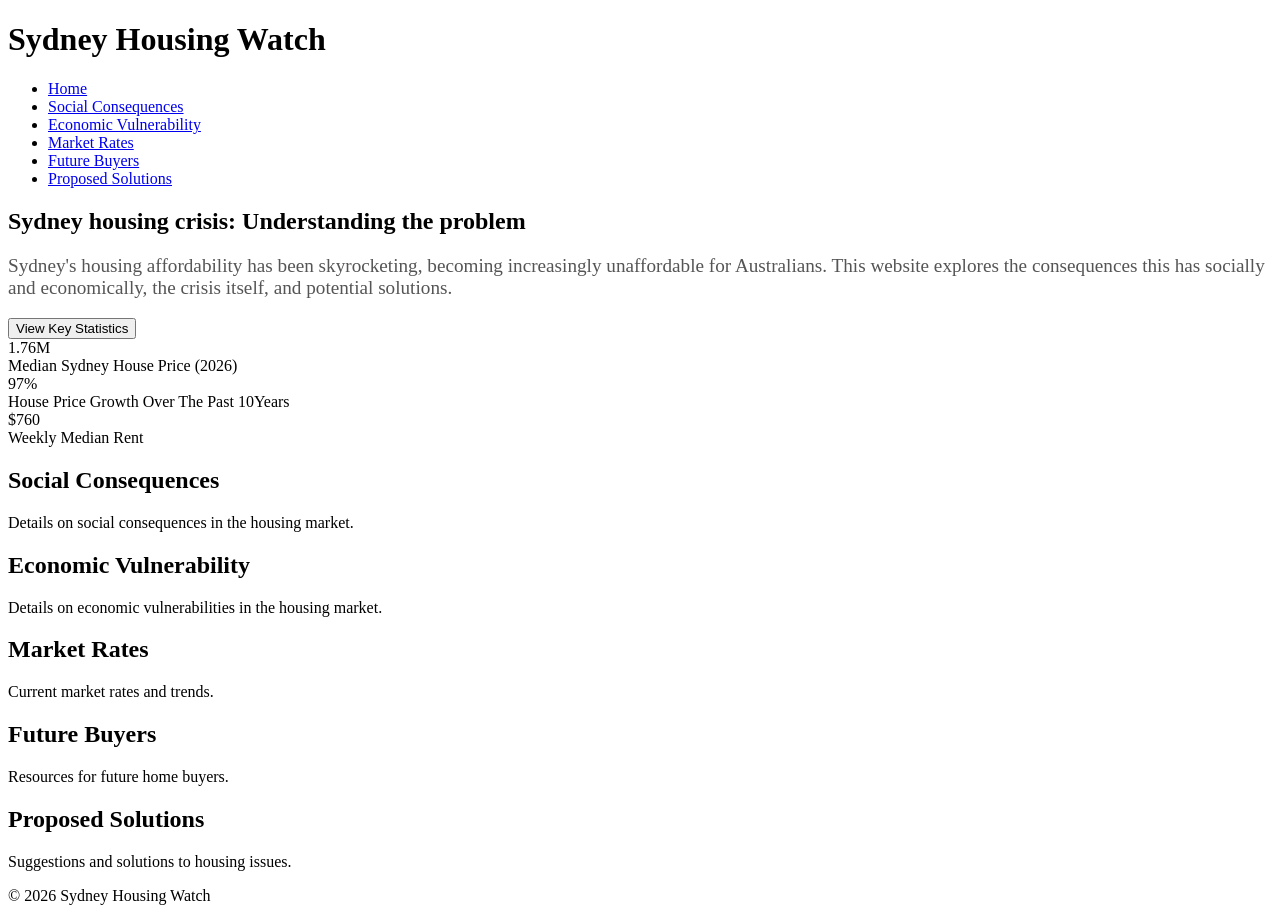
<file: index.html>
<!DOCTYPE html>
<html lang="en">
<head>
    <meta charset="UTF-8">
    <meta name="viewport" content="width=device-width, initial-scale=1.0">
    <title>Sydney Housing Watch</title>
    <link rel="stylesheet" href="styles.css">
</head>
<body>
    <header>
        <h1>Sydney Housing Watch</h1>
        <nav>
            <ul>
                <li><a href="#home">Home</a></li>
                <li><a href="#social-consequences">Social Consequences</a></li>
                <li><a href="#economic-vulnerability">Economic Vulnerability</a></li>
                <li><a href="#market-rates">Market Rates</a></li>
                <li><a href="#future-buyers">Future Buyers</a></li>
                <li><a href="#proposed-solutions">Proposed Solutions</a></li>
            </ul>
        </nav>
    </header>
    <main>
        <section id="home">
            <h2>Sydney housing crisis: Understanding the problem</h2>
            <div style="text align: center; margin; 2rem0;"> 
                <p style="font-size: 1.2rem; color: #555;">
                    Sydney's housing affordability has been skyrocketing, becoming increasingly unaffordable for Australians. This website explores the consequences this has socially and economically, the crisis itself, and potential solutions.
                </p>
                <button class="btn btn-primary" onclick="document.getElementbyId('statistics').scrollIntoView();">
                    View Key Statistics
                </button>
            </div>

            <div id="statistics" class="stats-grid">
                <div class="stat-box">
                    <div class="number">1.76M</div> 
                    <div class="label">Median Sydney House Price (2026)</div>
                </div>
                <div class="stat-box">
                    <div class="number">97%</div>
                    <div class="label">House Price Growth Over The Past 10Years</div>
                </div>
                <div class="stat-box">
                    <div class="number">$760</div>
                    <div class="label">Weekly Median Rent</div>
                </div>
            </div>
        </section>
        <section id="social-consequences">
            <h2>Social Consequences</h2>
            <p>Details on social consequences in the housing market.</p>
        </section>
        <section id="economic-vulnerability">
            <h2>Economic Vulnerability</h2>
            <p>Details on economic vulnerabilities in the housing market.</p>
        </section>
        <section id="market-rates">
            <h2>Market Rates</h2>
            <p>Current market rates and trends.</p>
        </section>
        <section id="future-buyers">
            <h2>Future Buyers</h2>
            <p>Resources for future home buyers.</p>
        </section>
        <section id="proposed-solutions">
            <h2>Proposed Solutions</h2>
            <p>Suggestions and solutions to housing issues.</p>
        </section>
    </main>
    <footer>
        <p>&copy; 2026 Sydney Housing Watch</p>
    </footer>
</body>
</html>
</file>
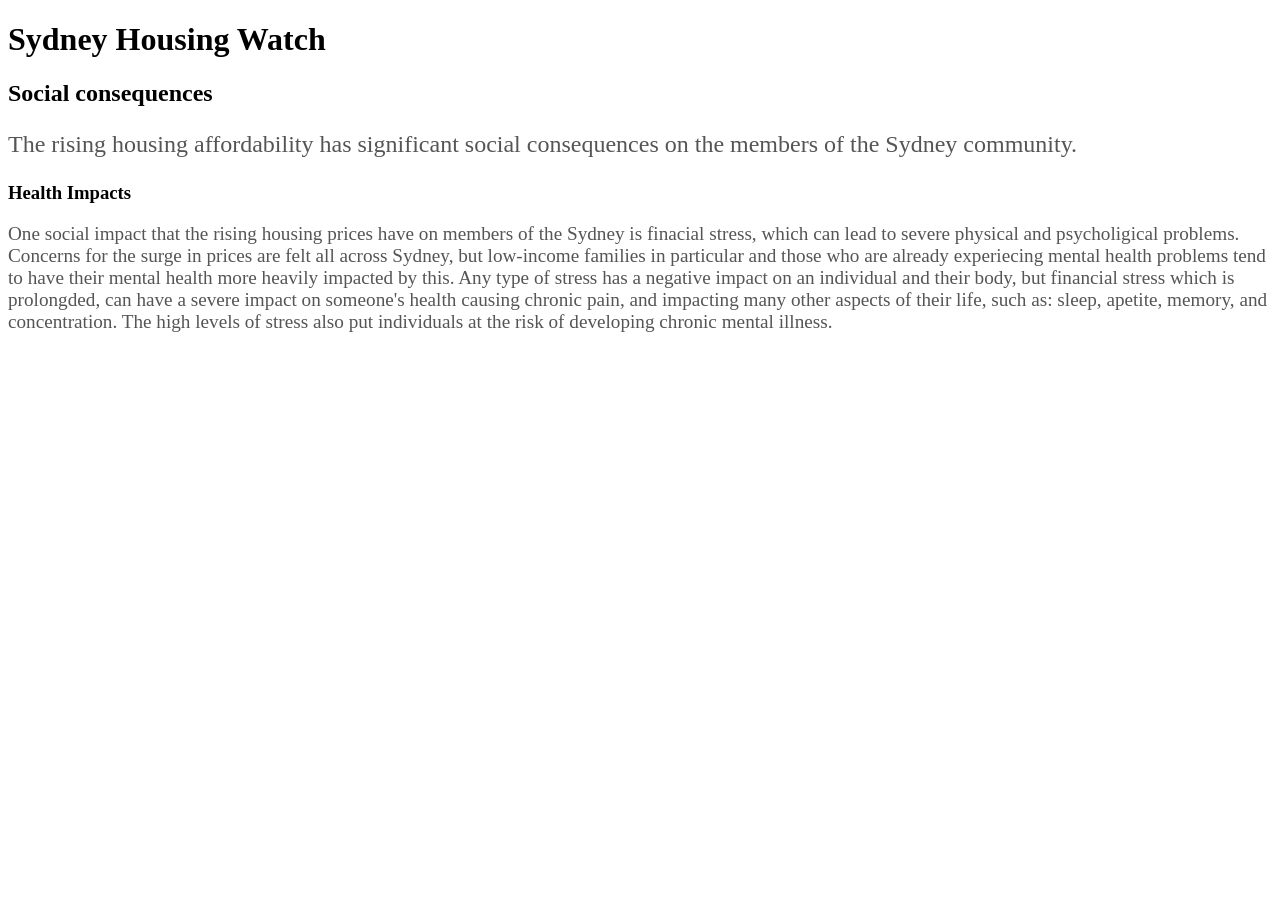
<file: social-consequences.html>
<!DOCTYPE html>
<html lang="en">
<head>
    <meta charset="UTF-8">
    <meta name="viewport" content="width=device-width, initial-scale=1.0">
    <title>Sydney Housing Watch</title>
    <link rel="stylesheet" href="styles.css">
</head>
<body>
    <header>
        <h1>Sydney Housing Watch</h1>
    </header>
</main>
  <section id="Social Consequences">
    <h2>Social consequences</h2>
     <div style="text align: center; margin; 2rem0;"> 
                <p style="font-size: 1.5rem; color: #555;">
                  The rising housing affordability has significant social consequences on the members of the Sydney community.
                </p>
    <h3>Health Impacts</h3>
       <div style="text align: left; margin; 2rem0;">
         <p style="font-size: 1.2rem; color: #555;">
           One social impact that the rising housing prices have on members of the Sydney is finacial stress, which can lead to severe
           physical and psycholigical problems. Concerns for the surge in prices are felt all across Sydney, but low-income families in
           particular and those who are already experiecing mental health problems tend to have their mental health more heavily impacted
           by this. Any type of stress has a negative impact on an individual and their body, but financial stress which is prolongded,
           can have a severe impact on someone's health causing chronic pain, and impacting many other aspects of their life, such as:
           sleep, apetite, memory, and concentration. The high levels of stress also put individuals at the risk of developing chronic 
           mental illness.
</file>
<file: styles.css>
.header {
    background-color: #664503;
    padding: 20px;
    text-align: center;
}

.hero {
    display: flex;
    flex-direction: column;
    align-items: center;
    justify-content: center;
    height: 300px;
    background: url('hero-background.jpg') no-repeat center center/cover;
    color: white;
}

.info-card {
    background-color: white;
    border: 1px solid #ddd;
    border-radius: 8px;
    padding: 20px;
    margin: 10px;
    box-shadow: 0 2px 5px rgba(0, 0, 0, 0.1);
    transition: transform 0.3s;
}

.info-card:hover {
    transform: scale(1.05);
}

.statistics-box {
    background: linear-gradient(to right, #6a11cb, #2575fc);
    color: white;
    text-align: center;
    padding: 20px;
    border-radius: 8px;
    margin: 10px;
}

.tab {
    display: inline-block;
    margin: 0 10px;
    padding: 10px 20px;
    cursor: pointer;
    border-radius: 5px;
    background-color: #007bff;
    color: white;
}

.tab:hover {
    background-color: #0056b3;
}

/* Responsive Design */
@media only screen and (max-width: 768px) {
    .header, .hero, .info-card, .statistics-box {
        padding: 10px;
    }
    .hero {
        height: 200px;
    }
}

@media only screen and (max-width: 480px) {
    .hero {
        height: 150px;
    }
}

.footer {
    background-color: #fcf3e1;
    color: white;
    text-align: center;
    padding: 20px;
}
</file>
